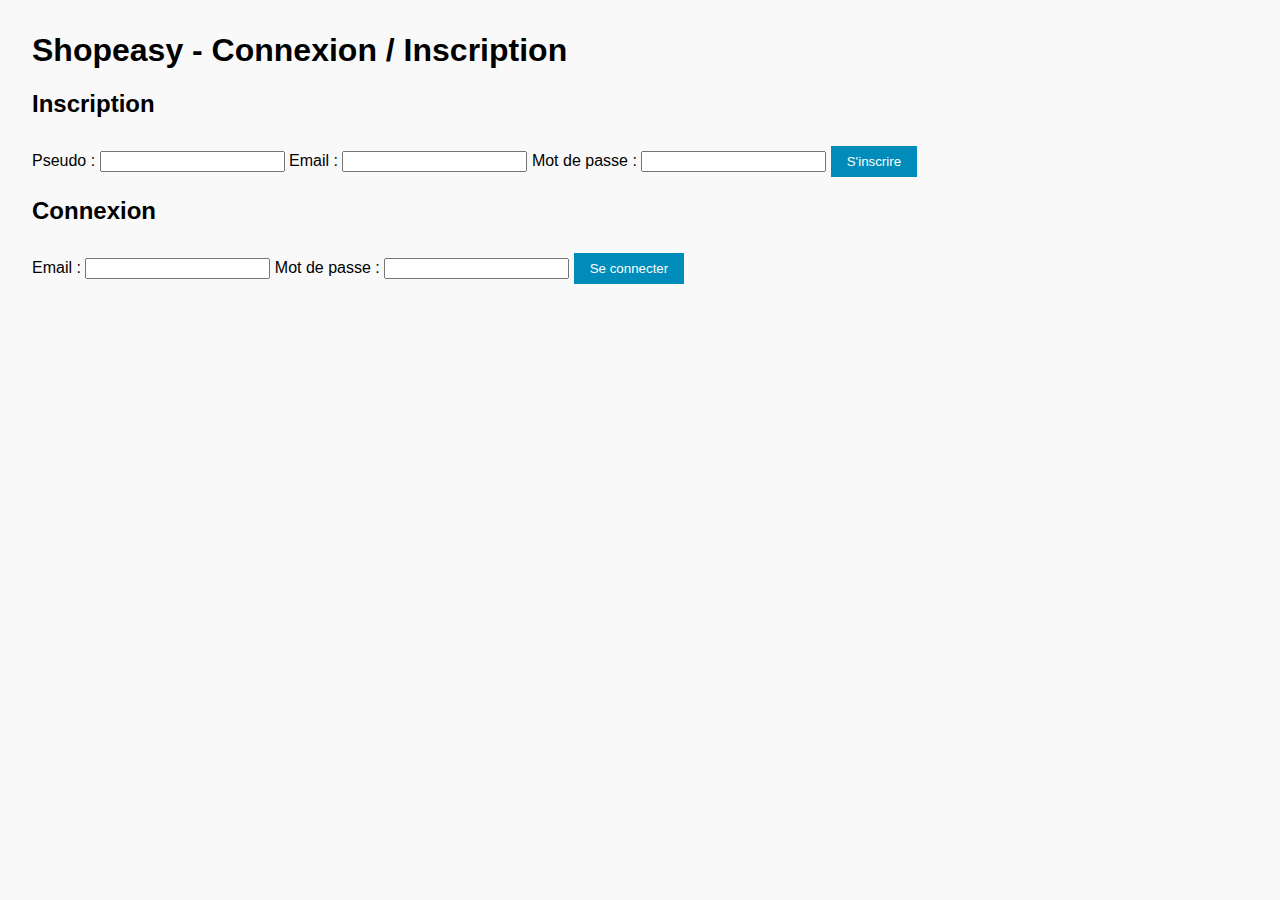
<file: auth.html>
<!DOCTYPE html>
<html lang="fr">
<head>
  <meta charset="UTF-8" />
  <meta name="viewport" content="width=device-width, initial-scale=1" />
  <title>Shopeasy - Authentification</title>
  <link rel="stylesheet" href="style.css" />
</head>
<body>
  <h1>Shopeasy - Connexion / Inscription</h1>

  <div id="auth-forms">
    <form id="register-form">
      <h2>Inscription</h2>
      <label>Pseudo :</label>
      <input type="text" id="reg-pseudo" required />
      <label>Email :</label>
      <input type="email" id="reg-email" required />
      <label>Mot de passe :</label>
      <input type="password" id="reg-password" required />
      <button type="submit">S'inscrire</button>
    </form>

    <form id="login-form">
      <h2>Connexion</h2>
      <label>Email :</label>
      <input type="email" id="log-email" required />
      <label>Mot de passe :</label>
      <input type="password" id="log-password" required />
      <button type="submit">Se connecter</button>
    </form>
  </div>

  <div id="message"></div>
  <div id="welcome" style="display:none;">
    <h2>Bienvenue, <span id="user-pseudo"></span> !</h2>
    <button id="logout-btn">Se déconnecter</button>
  </div>

  <script src="app.js"></script>
</body>
</html>
</file>
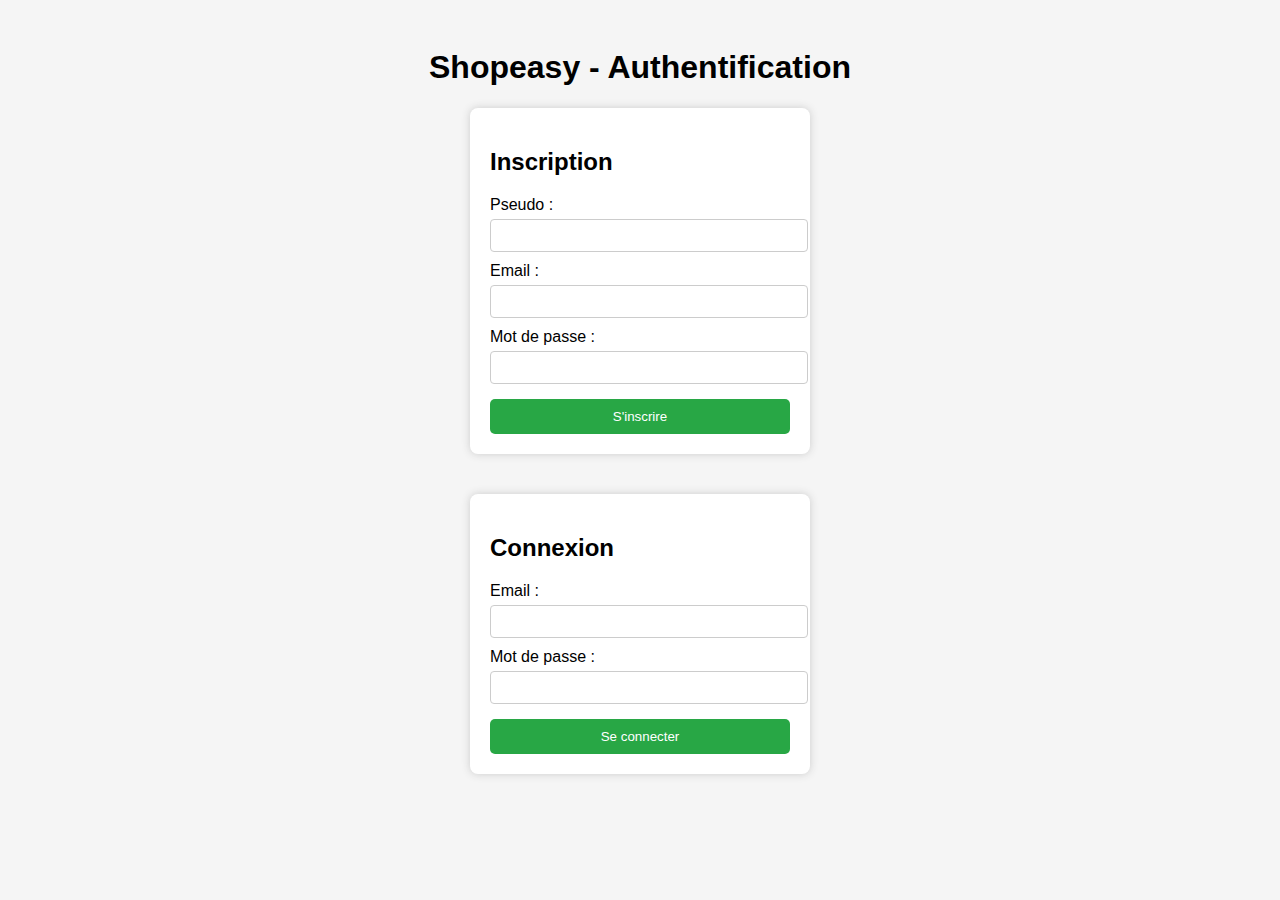
<file: index.txf.html>
<!DOCTYPE html>
<html lang="fr">
<head>
<meta charset="UTF-8" />
<meta name="viewport" content="width=device-width, initial-scale=1" />
<title>Shopeasy - Authentification</title>
<style>
  body { font-family: Arial, sans-serif; padding: 20px; background: #f5f5f5; }
  h1 { text-align: center; }
  form { max-width: 300px; margin: 20px auto; padding: 20px; background: white; border-radius: 8px; box-shadow: 0 0 8px #ccc; }
  label { display: block; margin-top: 10px; }
  input[type="text"], input[type="email"], input[type="password"] {
    width: 100%; padding: 8px; margin-top: 5px; border-radius: 4px; border: 1px solid #ccc;
  }
  button {
    margin-top: 15px; padding: 10px; width: 100%; background: #28a745; color: white; border: none; border-radius: 5px;
    cursor: pointer;
  }
  button:hover { background: #218838; }
  #message { text-align: center; margin-top: 15px; color: red; }
  #welcome { text-align: center; margin-top: 20px; }
  #logout-btn {
    display: block; margin: 20px auto; padding: 10px 20px; background: #dc3545; color: white; border: none; border-radius: 5px;
    cursor: pointer;
  }
  #logout-btn:hover { background: #c82333; }
</style>
</head>
<body>

<h1>Shopeasy - Authentification</h1>

<div id="auth-forms">

  <!-- Formulaire inscription -->
  <form id="register-form">
    <h2>Inscription</h2>
    <label for="reg-pseudo">Pseudo :</label>
    <input type="text" id="reg-pseudo" required />
    
    <label for="reg-email">Email :</label>
    <input type="email" id="reg-email" required />
    
    <label for="reg-password">Mot de passe :</label>
    <input type="password" id="reg-password" required />
    
    <button type="submit">S'inscrire</button>
  </form>

  <!-- Formulaire connexion -->
  <form id="login-form" style="margin-top: 40px;">
    <h2>Connexion</h2>
    <label for="log-email">Email :</label>
    <input type="email" id="log-email" required />
    
    <label for="log-password">Mot de passe :</label>
    <input type="password" id="log-password" required />
    
    <button type="submit">Se connecter</button>
  </form>

</div>

<div id="message"></div>

<div id="welcome" style="display:none;">
  <h2>Bienvenue, <span id="user-pseudo"></span> !</h2>
  <button id="logout-btn">Se déconnecter</button>
</div>

<script>
// Récupérer utilisateurs stockés dans localStorage ou créer tableau vide
const users = JSON.parse(localStorage.getItem('users')) || [];

// Fonction pour afficher message
function showMessage(msg, isError = true) {
  const messageDiv = document.getElementById('message');
  messageDiv.style.color = isError ? 'red' : 'green';
  messageDiv.textContent = msg;
  setTimeout(() => { messageDiv.textContent = ''; }, 4000);
}

// Inscription
document.getElementById('register-form').addEventListener('submit', e => {
  e.preventDefault();
  const pseudo = document.getElementById('reg-pseudo').value.trim();
  const email = document.getElementById('reg-email').value.trim();
  const password = document.getElementById('reg-password').value;

  if(users.find(u => u.email === email)) {
    showMessage("Email déjà utilisé.");
    return;
  }

  users.push({ pseudo, email, password });
  localStorage.setItem('users', JSON.stringify(users));
  showMessage("Inscription réussie ! Vous pouvez maintenant vous connecter.", false);
  e.target.reset();
});

// Connexion
document.getElementById('login-form').addEventListener('submit', e => {
  e.preventDefault();
  const email = document.getElementById('log-email').value.trim();
  const password = document.getElementById('log-password').value;

  const user = users.find(u => u.email === email && u.password === password);
  if(!user) {
    showMessage("Email ou mot de passe incorrect.");
    return;
  }

  // Stocker session
  localStorage.setItem('currentUser', JSON.stringify(user));
  showWelcome(user);
});

// Afficher message bienvenue
function showWelcome(user) {
  document.getElementById('auth-forms').style.display = 'none';
  const welcomeDiv = document.getElementById('welcome');
  welcomeDiv.style.display = 'block';
  document.getElementById('user-pseudo').textContent = user.pseudo;
  document.getElementById('message').textContent = '';
}

// Déconnexion
document.getElementById('logout-btn').addEventListener('click', () => {
  localStorage.removeItem('currentUser');
  document.getElementById('welcome').style.display = 'none';
  document.getElementById('auth-forms').style.display = 'block';
});

// Vérifier session existante au chargement
window.onload = () => {
  const user = JSON.parse(localStorage.getItem('currentUser'));
  if(user) {
    showWelcome(user);
  }
};
</script>

</body>
</html>
</file>
<file: style.css>
body {
  font-family: Arial, sans-serif;
  margin: 2rem;
  background-color: #f9f9f9;
}
header {
  display: flex;
  justify-content: space-between;
  align-items: center;
}
.produit {
  background: white;
  border: 1px solid #ccc;
  padding: 1rem;
  margin-bottom: 1rem;
  width: 250px;
  display: inline-block;
  margin-right: 1rem;
}
button {
  background-color: #008CBA;
  color: white;
  padding: 0.5rem 1rem;
  border: none;
  margin-top: 0.5rem;
  cursor: pointer;
}
button:hover {
  background-color: #005f73;
}
</file>
